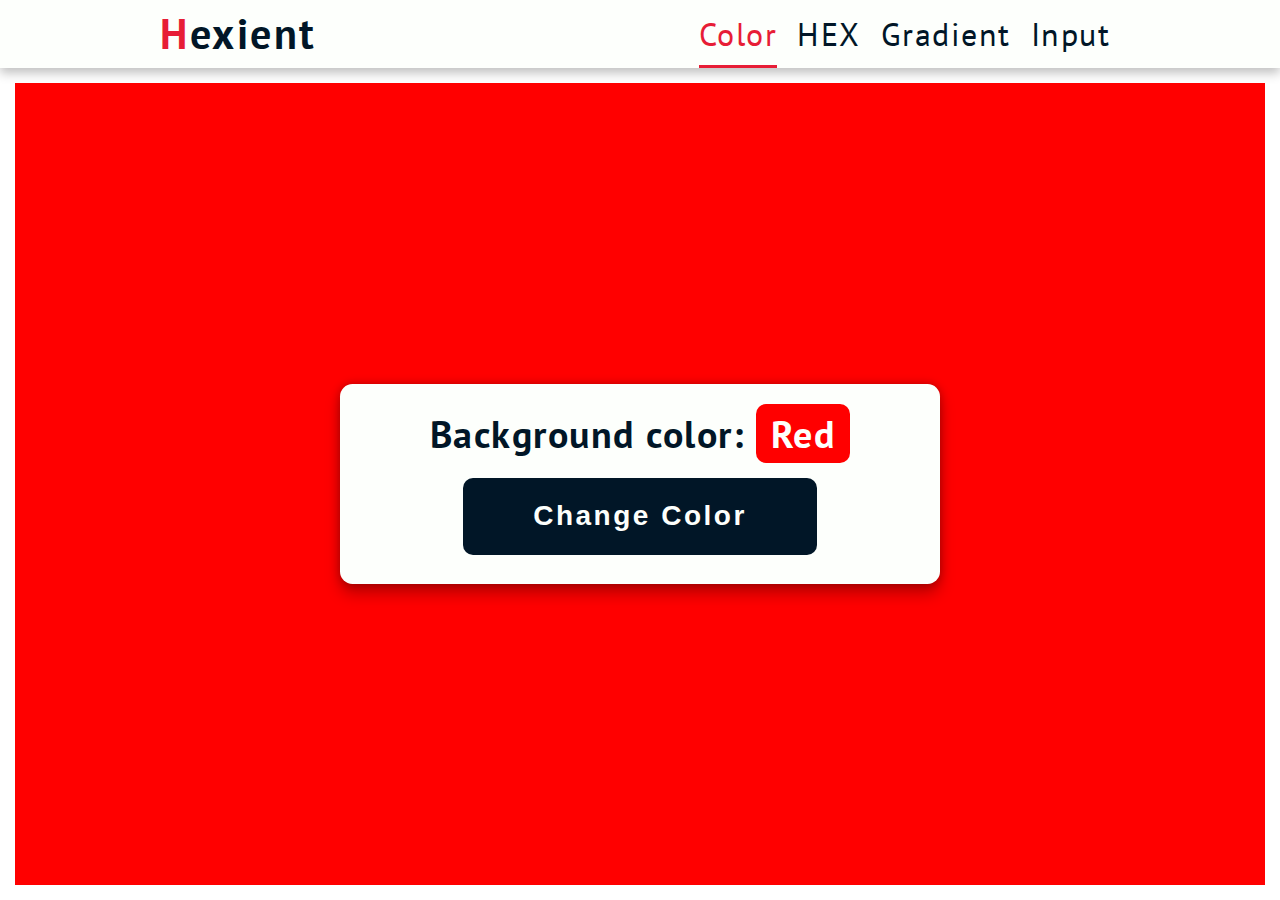
<file: Hexient/index.html>
<!DOCTYPE html>
<html>
<head>
    <meta chaset="UTF-8">

    <title>Hexient | Colors</title>

    <link rel="icon" href="/imgs/icon.png">
    <link rel="preconnect" href="https://fonts.gstatic.com">
    <link href="https://fonts.googleapis.com/css2?family=PT+Sans:ital,wght@0,400;0,700;1,400;1,700&display=swap" rel="stylesheet">
    <link rel="stylesheet" href="src/styles.css">
</head>
<body id="index"> 
    <nav>
        <div class="container">
            <div class="left"> 
                <h1><span>H</span>exient</h1>
            </div>
            <div class="right">
                <ul class="links">
                    <li class="active">
                        <a href="/index.html">Color</a>
                    </li>
                    <li>
                        <a href="/hex.html">HEX</a>
                    </li>
                    <li>
                        <a href="/gradient.html">Gradient</a>
                    </li>
                    <li>
                        <a href="/input.html">Input</a>
                    </li>
                </ul>
            </div>
        </div>
    </nav>

    <main>
        <section>
            <div class="board">
                <div class="data">
                    <h1>Background color: <span id="color-name">Red</span></h1>
                <button href="#" id="color-click">Change Color</button>
                </div>
            </div>
        </section>
    </main>

    <script src="src/app.js"></script>
</body>
</html>
</file>
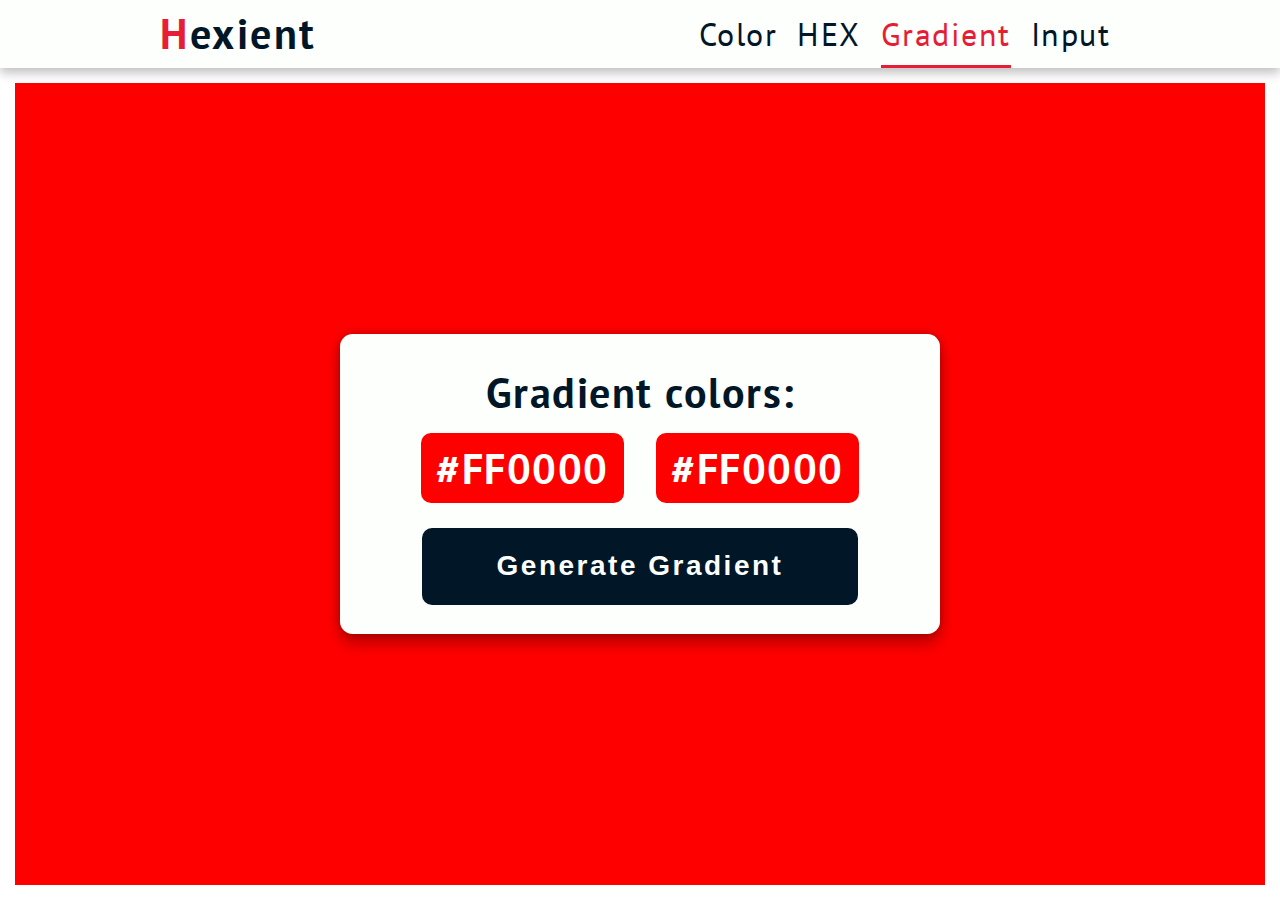
<file: Hexient/gradient.html>
<!DOCTYPE html>
<html>
<head>
    <meta chaset="UTF-8">

    <title>Hexient | Gradient</title>

    <link rel="icon" href="/imgs/icon.png">
    <link rel="preconnect" href="https://fonts.gstatic.com">
    <link href="https://fonts.googleapis.com/css2?family=PT+Sans:ital,wght@0,400;0,700;1,400;1,700&display=swap" rel="stylesheet">
    <link rel="stylesheet" href="src/styles.css">
</head>
<body id="gradient"> 
    <nav>
        <div class="container">
            <div class="left"> 
                <h1><span>H</span>exient</h1>
            </div>
            <div class="right">
                <ul class="links">
                    <li>
                        <a href="/index.html">Color</a>
                    </li>
                    <li> 
                        <a href="/hex.html">HEX</a>
                    </li>
                    <li class="active">
                        <a href="/gradient.html">Gradient</a>
                    </li>
                    <li>
                        <a href="/input.html">Input</a>
                    </li>
                </ul>
            </div>
        </div>
    </nav>

    <main>
        <section>
            <div class="board-gr">
                <div class="data">
                    <div class="info">
                        <h1>Gradient colors:<br>  <span class="color-name one">#FF0000</span> <span class="color-name two">#FF0000</span></h1>
                    </div>
                <button href="#" id="color-click-gr">Generate Gradient</button>
                </div>
            </div>
        </section>
    </main>

    <script src="src/gradient.js"></script>
</body>
</html>
</file>
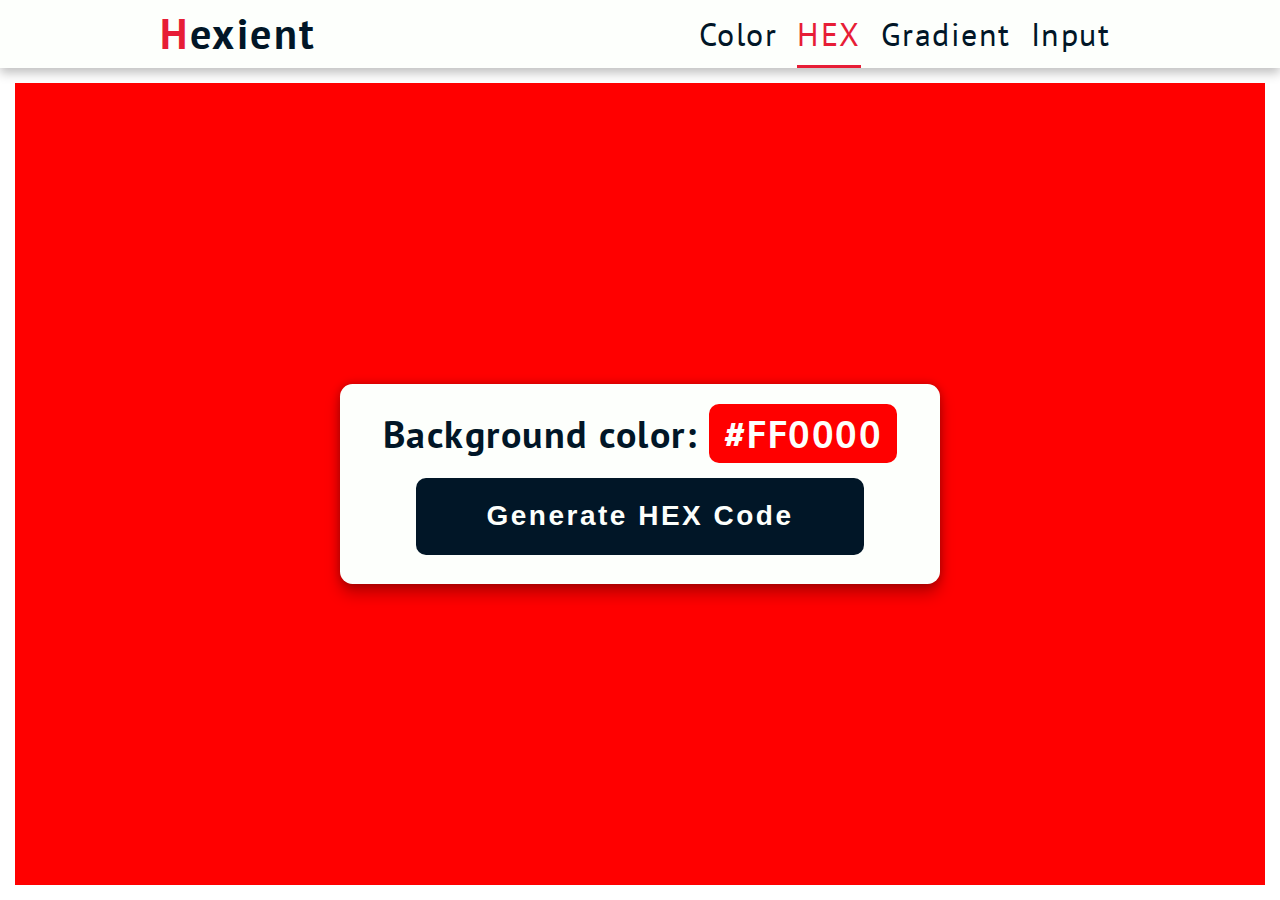
<file: Hexient/hex.html>
<!DOCTYPE html>
<html>
<head>
    <meta chaset="UTF-8">

    <title>Hexient | HEX</title>

    <link rel="icon" href="/imgs/icon.png">
    <link rel="preconnect" href="https://fonts.gstatic.com">
    <link href="https://fonts.googleapis.com/css2?family=PT+Sans:ital,wght@0,400;0,700;1,400;1,700&display=swap" rel="stylesheet">
    <link rel="stylesheet" href="src/styles.css">
</head>
<body id="hex"> 
    <nav>
        <div class="container">
            <div class="left"> 
                <h1><span>H</span>exient</h1>
            </div>
            <div class="right">
                <ul class="links">
                    <li>
                        <a href="/index.html">Color</a>
                    </li>
                    <li  class="active"> 
                        <a href="/hex.html">HEX</a>
                    </li>
                    <li>
                        <a href="/gradient.html">Gradient</a>
                    </li>
                    <li>
                        <a href="/input.html">Input</a>
                    </li>
                </ul>
            </div>
        </div>
    </nav>

    <main>
        <section>
            <div class="board">
                <div class="data">
                    <h1>Background color: <span id="color-name">#FF0000</span></h1>
                <button href="#" id="color-click">Generate HEX Code</button>
                </div>
            </div>
        </section>
    </main>

    <script src="src/hex.js"></script>
</body>
</html>
</file>
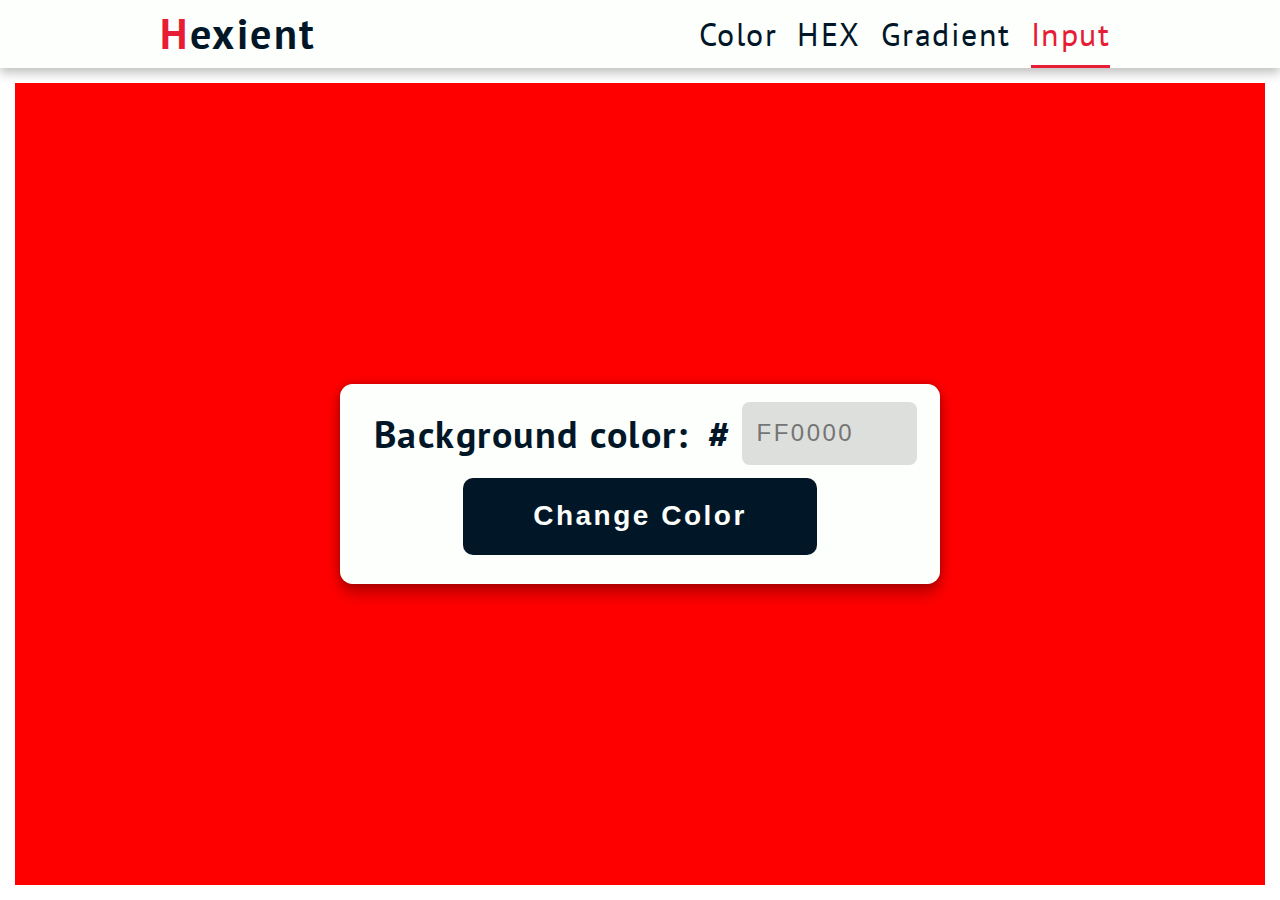
<file: Hexient/input.html>
<!DOCTYPE html>
<html>
<head>
    <meta chaset="UTF-8">

    <title>Hexient | Colors</title>

    <link rel="icon" href="/imgs/icon.png">
    <link rel="preconnect" href="https://fonts.gstatic.com">
    <link href="https://fonts.googleapis.com/css2?family=PT+Sans:ital,wght@0,400;0,700;1,400;1,700&display=swap" rel="stylesheet">
    <link rel="stylesheet" href="src/styles.css">
</head>
<body id="input"> 
    <nav>
        <div class="container">
            <div class="left"> 
                <h1><span>H</span>exient</h1>
            </div>
            <div class="right">
                <ul class="links">
                    <li>
                        <a href="/index.html">Color</a>
                    </li>
                    <li>
                        <a href="/hex.html">HEX</a>
                    </li>
                    <li>
                        <a href="/gradient.html">Gradient</a>
                    </li>
                    <li class="active">
                        <a href="/input.html">Input</a>
                    </li>
                </ul>
            </div>
        </div>
    </nav>

    <main>
        <section>
            <div class="board">
                <div class="data">
                    <div class="input">
                        <h1>Background color:</h1>
                        <div class="one-line">
                            <h1>#</h1>
                            <input type="text" id="color-input" name="color-input" placeholder="FF0000">
                        </div>
                    </div>
                <button href="#" id="color-click">Change Color</button>
                </div>
            </div>
        </section>
    </main>

    <script src="src/input.js"></script>
</body>
</html>
</file>
<file: Hexient/src/styles.css>
* {
    margin: 0;
    padding: 0;

    box-sizing: border-box;
}

html {
    font-family: 'PT Sans', sans-serif;
    font-size: 62.5%;

    color: #011627;
}

body {
    height: 100vh;
    width: 100vw;
}

/* nav START */

nav {
    width: 100%;
    height: 7.5%;

    background-color: #FDFFFC;

    box-shadow: 0 0.5rem 1rem rgba(0, 0, 0, 0.25);
}

.container {
    width: 75%;
    height: 100%;

    margin: 0 auto;

    /* background-color: gainsboro; */

    display: flex;
    flex-direction: row;
}

.left {
    width: 50%;

    display: flex;
    flex-direction: row;
    align-items: center;

    /* background-color: red; */
}

.left h1 {
    font-size: 4.2rem;

    letter-spacing: 0.25rem;

    cursor: default;
}

.left h1 span {
    color: #e71d36;
}

.right {
    width: 50%;

    display: flex;
    flex-direction: row;
    align-items: center;
    justify-content: flex-end;

    /* background-color: green; */
}

.links {
    height: 100%;

    list-style: none;

    /* background-color: blue; */

    display: flex;
    flex-direction: row;

    letter-spacing: 0.15rem;
}

.links li {
    /* background-color: green; */

    display: flex;
    align-items: center;

    height: 100%;

    margin: 0 1rem;
}

.links a {
    font-size: 3.2rem;

    color: #011627;

    text-decoration: none;
}

.active {
    /* background-color: wheat; */
    padding: 0.25rem 0 0 0;

    border-bottom: 0.375rem solid #E71D36;
}

.active a,
.links a:hover {
    color: #e71d36;

    transition-duration: 0.25s;
}

/* nav FINISH */

/* main START */

main {
    height: 92.5%;

    padding: 1.5rem;
}

section {
    height: 100%;

    display: flex;
    flex-direction: row;
    align-items: center;
    justify-content: center;

    background-color: red;

    transition-duration: 0.75s;
}

.board {
    height: 20rem;
    width: 60rem;

    border-radius: 1.25rem;

    display: flex;
    flex-direction: column;

    padding: 1.5rem;

    background-color: #FDFFFC;

    box-shadow: 0 1rem 1.5rem rgba(0, 0, 0, 0.25),
    0 0 1rem rgba(0, 0, 0, 0.25);
}

.data {
    height: 100%;
    
    /* background-color: blue; */

    display: flex;
    flex-direction: column;
    align-items: center;
}

.board h1 {
    font-size: 3.8rem;

    letter-spacing: 0.15rem;

    margin: 1rem;
}

.board h1 #color-name {
    color: #FDFFFC;
    
    background-color: red;
    
    padding: 0.5rem 1.5rem;

    border-radius: 1rem;

    transition-duration: 0.75s;
}

#color-click {
    border: none;
    border-radius: 1rem;
    outline: none;

    background-color: #011627;

    color: #FDFFFC;

    padding: 2.25rem 7rem;

    font-weight: 700;
    font-size: 2.8rem;
    letter-spacing: 0.25rem;

    margin: 1rem;
    cursor: pointer;
}


/* main FINISH */

/* gradient.html changes */
.board-gr {
    height: 30rem;
    width: 60rem;

    border-radius: 1.25rem;

    display: flex;
    flex-direction: column;

    padding: 1.5rem;

    background-color: #FDFFFC;

    box-shadow: 0 1rem 1.5rem rgba(0, 0, 0, 0.25),
    0 0 1rem rgba(0, 0, 0, 0.25);
}

.board-gr .data {
    height: 100%;
    
    /* background-color: blue; */

    display: flex;
    flex-direction: column;
    align-items: center;
    justify-content: center;
}

.data .info {
    /* background-color: green; */

    width: 100%;
    height: 50%;

    display: flex;
    flex-direction: column;
    align-items: center;
    justify-content: center;
}

.board-gr h1 {
    font-size: 4.2rem;

    /* background-color: blue; */
    text-align: center;

    letter-spacing: 0.15rem;
}

.board-gr h1 .color-name {
    color: #FDFFFC;
    
    background-color: red;

    padding: 0.75rem 1.5rem;
    margin: 1rem;

    border-radius: 1rem;

    transition-duration: 0.75s;
}

.info {
    line-height: 7.5rem;
}

#color-click-gr {
    border: none;
    border-radius: 1rem;
    outline: none;

    background-color: #011627;

    color: #FDFFFC;

    padding: 2.25rem 7.5rem;

    font-weight: 700;
    font-size: 2.8rem;
    letter-spacing: 0.25rem;

    margin-top: 3rem;
    cursor: pointer;
}

/* gradient.html changes */

/* input.html START */

.input {
    /* background-color:aqua; */

    display: flex;
    align-items: center;
}

.input input {
    background-color: rgba(0, 0, 0, 0.125);

    border: 0;
    border-radius: 0.75rem;
    outline: 0;

    padding: 0 1.5rem;

    font-size: 2.4rem;
    letter-spacing: 0.25rem;

    height: 6.25rem;
    width: 17.5rem;
}

.one-line {
    /* background-color: blue; */
    
    display: flex;
    align-items: center;
    justify-content: center;
}

@media only screen and (max-width: 1080px) {
    section {
        /* background-color: blue; */
    }

    nav {
        min-height: 10rem;
    }

    .container {
        flex-direction: column;

        /* background-color: green; */
    }

    .board {
        min-height: 25rem;
    }

    .data {
        display: flex;
        align-items: center;
        justify-content: center;
    }

    .left {
        width: 100%;
        
        flex-direction: column;

        /* background-color: red; */
    }

    .right {
        width: 100%;

        flex-direction: column;

        /* background-color: yellow; */
    }

    main {
        padding: 0;
    }

    #index .board,
    #hex .board,
    #gradient .board-gr,
    #input .board {
        transform: scale(0.85)
    }

    #index .data,
    #hex .data,
    #input .input {
        flex-direction: column;
    }

    #index .board h1,
    #hex .board h1 {
        transform: scale(0.9);

        text-align: center;
        line-height: 6rem;
    }

    #index button,
    #hex button {
        transform: scale(0.9);
    }

    #gradient .board-gr {
        min-height: 37.5rem;
    }
}
</file>
